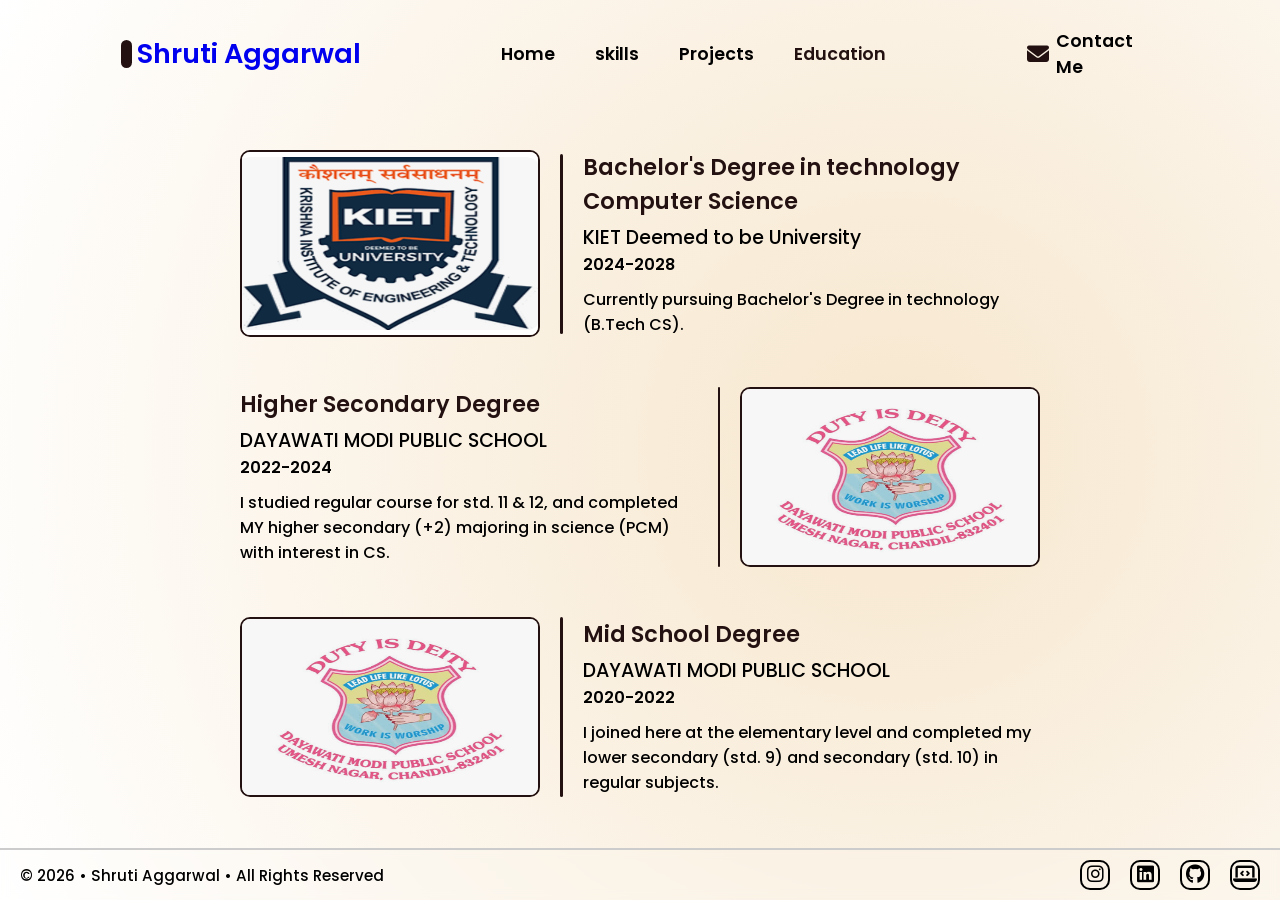
<file: SRC/pages/education.html>
<!DOCTYPE html>
<html>

<head>
    <meta charset="utf-8">
    <meta name="viewport" content="width=device-width, initial-scale=1">
    <title>Education</title>
    <link rel="stylesheet" type="text/css" href="../style/style.css">
    <link rel="icon" href="/Assets/favicons/favicon.png" type="image/png" sizes="32x32">

    <link rel="stylesheet" href="https://cdnjs.cloudflare.com/ajax/libs/font-awesome/6.2.0/css/all.min.css">
    <link rel="stylesheet" href="https://unpkg.com/boxicons@latest/css/boxicons.min.css">

</head>

<body>


    <header class="header" id="header">
        <a href="../../index.html" class="logo"><span class="main-icon"></span><span>Shruti Aggarwal</span></a>

        <div class="navbar">
            <a href="../../index.html">Home</a>
            <a href="./skills.html">skills</a>
            <a href="./projects.html">Projects</a>
            <a href="./education.html" class="active">Education</a>
        </div>

        <div class="main">
            <a href="./contact.html" class="user main-items"><i class="fas fa-envelope cm-icon"></i>Contact Me</a>
            <div class="main-items menu-icon-container" id="menu-icon-js">
                <div class="bx bx-menu" id="menu-icon"></div>
            </div>
        </div>
    </header>


    <div class="page">
        <main class="education-main">
            <div class="education-section">
                <div class="study first">
                    <div class="image">
                        <img src="../../Assets/education/three.jpg" alt="">
                    </div>
                    <div class="line"></div>
                    <div class="texts">
                        <div class="header">Bachelor's Degree in technology Computer Science</div>
                        <div class="name">KIET Deemed to be University</div>
                        <div class="year">2024-2028</div>
                        <div class="text">Currently pursuing Bachelor's Degree in technology (B.Tech CS).</div>
                    </div>
                </div>
                <div class="study second">
                    <div class="image">
                        <img src="../../Assets/education/one.png" alt="">
                    </div>
                    <div class="line"></div>
                    <div class="texts">
                        <div class="header">Higher Secondary Degree</div>
                        <div class="name">DAYAWATI MODI PUBLIC SCHOOL</div>
                        <div class="year">2022-2024</div>
                        <div class="text">I studied regular course for std. 11 & 12, and completed MY higher
                            secondary (+2) majoring in science (PCM) with interest in CS. </div>
                    </div>
                </div>
                <div class="study third">
                    <div class="image">
                        <img src="../../Assets/education/two.jpg" alt="">
                    </div>
                    <div class="line"></div>
                    <div class="texts">
                        <div class="header">Mid School Degree</div>
                        <div class="name">DAYAWATI MODI PUBLIC  SCHOOL</div>
                        <div class="year">2020-2022</div>
                        <div class="text">I joined here at the elementary level and completed
                            my lower secondary (std. 9) and secondary (std. 10) in regular subjects.</div>
                    </div>
                </div>
            </div>
        </main>
        <footer class="footer">
    <div class="left">
        &copy; 2026 • Shruti Aggarwal • All Rights Reserved
    </div>
    <div class="right">
        <div class="social">
            <a href="https://www.instagram.com/Shruti_agg2710/" target="_blank">
                <i class="fa-brands fa-instagram"></i>
            </a>
        </div>
        <div class="social">
            <a href="https://www.linkedin.com/in/shruti-aggarwal-098104346/" target="_blank">
                <i class="fa-brands fa-linkedin"></i>
            </a>
        </div>
        <div class="social">
            <a href="https://github.com/Shruti843989" target="_blank">
                <i class="fa-brands fa-github"></i>
            </a>
        </div>
        <div class="social">
            <a href="https://leetcode.com/u/shruti_agg2710/" target="_blank">
                <i class="fa-solid fa-laptop-code"></i>
            </a>
        </div>
    </div>
</footer>
    </div>





    <div class="nav-touch-close" id="nav-tc-js"></div>

    <script type="text/javascript" src="../script/script.js"></script>

</body>

</html>
</file>
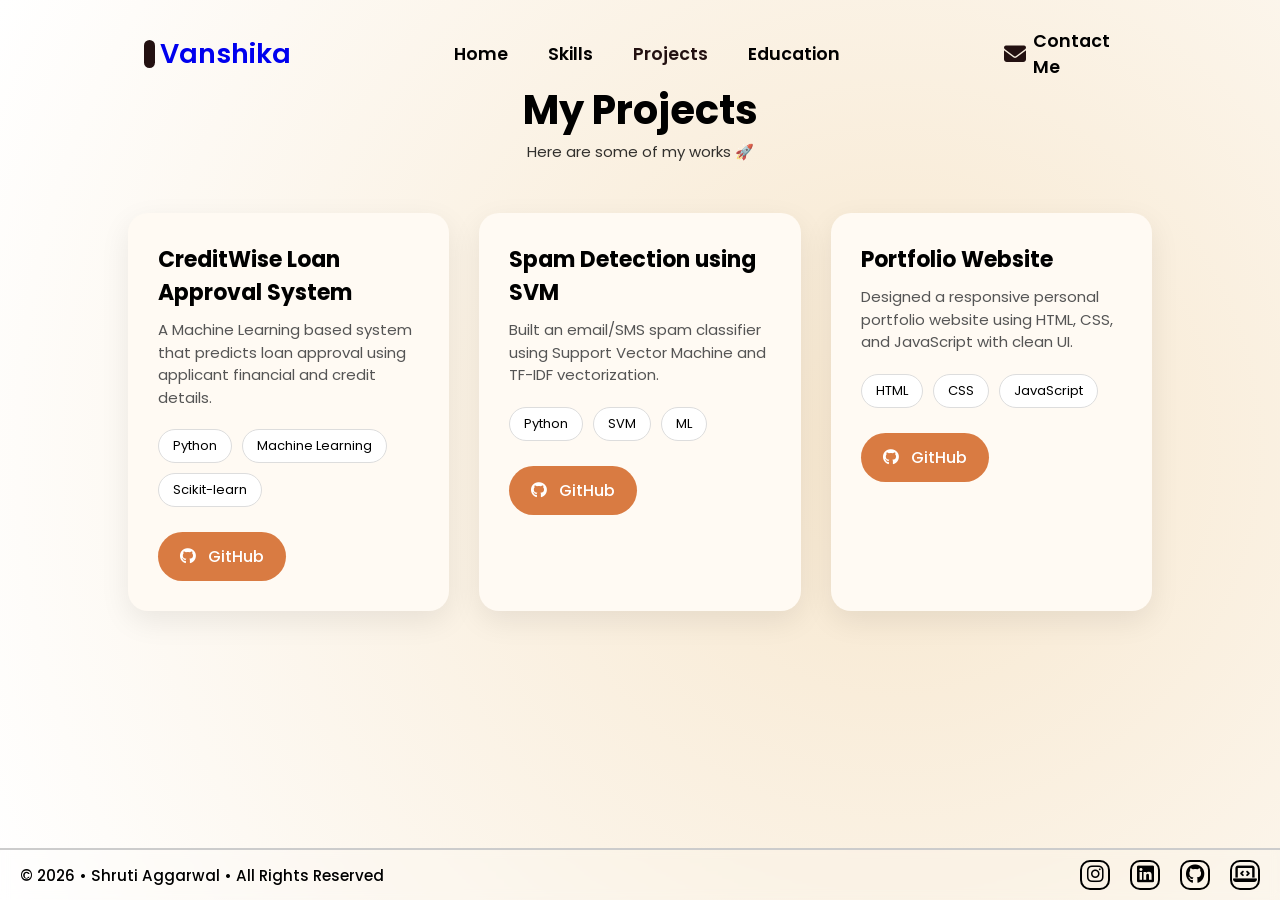
<file: SRC/pages/projects.html>
<!DOCTYPE html>
<html>

<head>
    <meta charset="utf-8">
    <meta name="viewport" content="width=device-width, initial-scale=1">
    <title>Projects</title>

    <link rel="stylesheet" type="text/css" href="../style/style.css">

    <link rel="stylesheet" href="https://cdnjs.cloudflare.com/ajax/libs/font-awesome/6.2.0/css/all.min.css">
    <link rel="stylesheet" href="https://unpkg.com/boxicons@latest/css/boxicons.min.css">
</head>

<body>

    <!-- HEADER -->
    <header class="header" id="header">
        <a href="../../index.html" class="logo">
            <span class="main-icon"></span>
            <span>Vanshika</span>
        </a>

        <div class="navbar">
            <a href="../../index.html">Home</a>
            <a href="./skills.html">Skills</a>
            <a href="./projects.html" class="active">Projects</a>
            <a href="./education.html">Education</a>
        </div>

        <div class="main">
            <a href="./contact.html" class="user main-items">
                <i class="fas fa-envelope cm-icon"></i>Contact Me
            </a>

            <div class="main-items menu-icon-container" id="menu-icon-js">
                <div class="bx bx-menu" id="menu-icon"></div>
            </div>
        </div>
    </header>

    <!-- PAGE -->
    <div class="page" style="min-height: 100vh; display: flex; flex-direction: column;">

        <main class="projects-main">

            <!-- TITLE -->
            <div class="projects-header">
                <h1>My Projects</h1>
                <p>Here are some of my works 🚀</p>
                <div class="border-line"></div>
            </div>

            <!-- PROJECTS -->
            <div class="projects-section">

                <div class="project-card">
                    <h2>CreditWise Loan Approval System</h2>
                    <p>
                        A Machine Learning based system that predicts loan approval
                        using applicant financial and credit details.
                    </p>
                    <div class="tech-stack">
                        <span>Python</span>
                        <span>Machine Learning</span>
                        <span>Scikit-learn</span>
                    </div>
                    <a href="https://github.com/Shruti843989/CreditWiseLoanApprovalSystem" target="_blank" class="github-btn">
                        <i class="fa-brands fa-github"></i> GitHub
                    </a>
                </div>

                <div class="project-card">
                    <h2>Spam Detection using SVM</h2>
                    <p>
                        Built an email/SMS spam classifier using Support Vector Machine
                        and TF-IDF vectorization.
                    </p>
                    <div class="tech-stack">
                        <span>Python</span>
                        <span>SVM</span>
                        <span>ML</span>
                    </div>
                    <a href="https://github.com/Shruti843989/Spam-Detection-using-SVM" target="_blank" class="github-btn">
                        <i class="fa-brands fa-github"></i> GitHub
                    </a>
                </div>

                <div class="project-card">
                    <h2>Portfolio Website</h2>
                    <p>
                        Designed a responsive personal portfolio website using
                        HTML, CSS, and JavaScript with clean UI.
                    </p>
                    <div class="tech-stack">
                        <span>HTML</span>
                        <span>CSS</span>
                        <span>JavaScript</span>
                    </div>
                    <a href="https://github.com/Shruti843989/Portfolio-Website" target="_blank" class="github-btn">
                        <i class="fa-brands fa-github"></i> GitHub
                    </a>
                </div>

            </div>
        </main>

        <!-- FOOTER -->
        <footer class="footer" style="margin-top: auto;">
            <div class="left">
                &copy; 2026 • Shruti Aggarwal • All Rights Reserved
            </div>
            <div class="right">
                <div class="social">
                    <a href="https://www.instagram.com/Shruti_agg2710/" target="_blank">
                        <i class="fa-brands fa-instagram"></i>
                    </a>
                </div>
                <div class="social">
                    <a href="https://www.linkedin.com/in/shruti-aggarwal-098104346/" target="_blank">
                        <i class="fa-brands fa-linkedin"></i>
                    </a>
                </div>
                <div class="social">
                    <a href="https://github.com/Shruti843989" target="_blank">
                        <i class="fa-brands fa-github"></i>
                    </a>
                </div>
                <div class="social">
                    <a href="https://leetcode.com/u/shruti_agg2710/" target="_blank">
                        <i class="fa-solid fa-laptop-code"></i>
                    </a>
                </div>
            </div>
        </footer>

    </div>

    <div class="nav-touch-close" id="nav-tc-js"></div>

    <script type="text/javascript" src="../script/script.js"></script>

</body>
</html>
</file>
<file: SRC/style/style.css>
@import url('https://fonts.googleapis.com/css2?family=Poppins:wght@300;400;500;600;700&display=swap');

* {
	padding: 0;
	margin: 0;
	box-sizing: border-box;
	font-family: 'Poppins', sans-serif;
	text-decoration: none;
	list-style: none;
}

:root {
	--bg-color: radial-gradient(circle at 70% 50%, #F7E7CE 0%, #FFFFFF 100%);
	--text-color: ;
	--main-color: rgb(35, 17, 17);
}

body {
	min-height: 100vh;
	background: var(--bg-color);
	color: var(--text-color);
}

header {
	position: fixed;
	width: 100%;
	top: 0;
	right: 0;
	z-index: 117;
	display: flex;
	align-items: center;
	/* justify-content: space-between; */
	justify-content: space-evenly;
	background: var(--text-color);
	/* padding: 28px 12%; */
	padding: 28px 0px;
	transition: all .50s ease;
	/* backdrop-filter: blur(4px); */
}
header.scrolled {
	backdrop-filter: blur(4px);
}
.logo {
	display: flex;
	align-items: center;
	/* margin-right: 25px; */
}

.logo .main-icon {
	width: 0.7rem;
	height: 1.7rem;
	margin-right: 5px;
	background-color: var(--main-color);
	border-radius: 50px;
}

.logo span {
	color: var(--text-color);
	font-size: 1.7rem;
	font-weight: 600;
}

.navbar {
	display: flex;
}

.navbar a {
	position: relative;
	color: var(--text-color);
	font-size: 1.1rem;
	font-weight: 600;
	padding: 5px 0;
	margin: 0px 20px;
	transition: all .50s ease;
	display: flex;
	justify-content: center;
}

.navbar a::before {
	content: "";
	position: absolute;
	top: 0;
	width: 0px;
	height: 2px;
	border-radius: 10px;
	background-color: var(--text-color);
	transition: all 0.3s ease;
	opacity: 0;
}

.navbar a:hover::before {
	width: 100%;
	opacity: 1;
}

.navbar a:hover {
	color: var(--main-color);
	transform: scale(1.1);
}

.header .navbar a.active,
.header .main a.active {
	color: var(--main-color);
}


.header .main {
	display: flex;
	align-items: center;
	/* border: 2px solid; */
	/* margin-left: 25px; */
}

.header .main a {
	width: 132.4417px;
	/* width: fit-content; */
	justify-content: right;
	color: var(--text-color);
	font-size: 1.1rem;
	font-weight: 600;
	transition: all .50s ease;
}

.header .main .user .cm-icon {
	font-size: 22px;
}

.user {
	display: flex;
	align-items: center;
}

.user i {
	color: var(--main-color);
	font-size: 28px;
	margin-right: 7px;
}

.main a:hover {
	color: var(--main-color);
}

#menu-icon {
	font-size: 35px;
	color: var(--text-color);
	cursor: pointer;
	z-index: 114;
	display: none;
}

.about {
	/* position: relative;
	top: 150px; */
	width: 100%;
	padding-top: 150px;
	/* margin-top: 150px; */
	/* height: 100vh; */
	min-width: 250px;
	display: flex;
	justify-content: center;
	align-items: center;
}

.about-content {
	max-width: 1000px;
	padding: 0px 20px;
	display: flex;
	justify-content: center;
	align-items: center;
	flex-direction: row;
}

.column.left {
	text-align: left;
	/* padding-left: 20px; */
	max-width: 70%;
}

.column.right {
	order: 1;
	width: fit-content;
	display: flex;
	align-items: center;
	justify-content: left;
}


.column.right img {
	max-width: 250px;
	margin-left: 50px;
	border-radius: 20px 100px 20px 20px;
	box-shadow: 0 0 10px rgba(0, 0, 0, 0.2);

}

.about .text {
	font-size: 2rem;
	font-weight: bold;
	color: var(--text-color);
}

.about .iAm {
	color: #4e54c8;
}

.about p {
	font-size: 1.2rem;
	font-weight: 500;
	margin-top: 20px;
	color: var(--text-color);
}

.about .buttons {
	margin-top: 20px;
	display: flex;
	column-gap: 20px;
}

.about a {
	display: inline-block;
	/* margin-top: 20px; */
	padding: 10px 20px;
	background-color: var(--main-color);
	color: #fff;
	text-decoration: none;
	border-radius: 5px;
	font-size: 1rem;
	font-weight: 500;
	transition: 0.3s;
}

.about a:hover {
	background-color: #4e54c8;
}

.about .cm-button {
	color: var(--text-color);
	/* font-weight: 600; */
	background-color: transparent;
	outline: 2px solid var(--main-color);
}

.about .cm-button:hover {
	/* font-weight: 500; */
	color: white;
	outline: none;
}

.nav-touch-close {
	position: fixed;
	display: none;
	top: 0;
	width: 100%;
	height: 100%;
	background: rgba(255, 255, 255, 0.1);
	backdrop-filter: blur(4px);
	cursor: pointer;
	z-index: 100;
}

.nav-touch-close-open {
	display: block;
}

.nav-LR-TC {
	background: transparent;
	backdrop-filter: none;
}

@media (max-width: 1200px) {
	header {
		padding: 14px 2%;
		transition: .2s;
		justify-content: space-between;
	}

	.navbar a {
		padding: 5px 0;
		margin: 0px 20px;
	}
}

@media (max-width: 850px) {
	/* .about {
		display: inline;
	} */

	.about-content {
		/* position: relative; */
		display: block;
		padding: 0px;
		/* top: 100px; */
		max-width: 100%;
		height: 100%;
	}

	.about-content .column.left {
		max-width: 100%;
		margin-left: 20px;
		margin-right: 20px;
		padding: 0px;
		text-align: center;
	}


	.about-content .column.left .text {
		margin-top: 20px;
		font-size: 1.8rem;
	}

	.about-content .column.left p {
		margin: 0px;
		font-size: 1.1rem;
		margin-top: 10px;
	}

	.about .about-content .buttons {
		display: block;
		margin: 0px;
	}

	.about-content .column.left a {
		margin: 0px;
		margin-top: 20px;
		margin-right: 10px;
		margin-left: 10px;

	}

	.about-content .column.right {
		width: 100%;
		display: flex;
		justify-content: center;
		align-items: center;
	}

	.about-content .column.right img {
		margin: 0px;
	}
}

@media (max-width: 1100px) {
	.main .main-items {
		margin-right: 12px;
	}

	.main .menu-icon-container {
		position: relative;
		margin-right: 5px;
		width: 30px;
		height: 30px;
		border-radius: 5px;
		/* background: grey; */
		border: 2px solid #ccc;
		box-shadow: 0 0 10px rgba(0, 0, 0, 0.1);
		background: rgba(255, 255, 255, 0.1);
		backdrop-filter: blur(4px);
		cursor: pointer;
		display: flex;
		justify-content: center;
		align-items: center;
		z-index: 113;
	}

	.header .main a {
		width: 132.6px;
	}

	#menu-icon {
		display: block;
	}

	.navbar {
		position: absolute;
		top: 100%;
		right: -100%;
		width: auto;
		height: auto;
		/* background: grey; */
		border: 2px solid #ccc;
		box-shadow: 0 0 10px rgba(0, 0, 0, 0.1);
		background: rgba(255, 255, 255, 0.1);
		backdrop-filter: blur(4px);
		display: flex;
		flex-direction: column;
		justify-content: flex-start;
		align-items: center;
		border-radius: 10px;
		transition: all .50s ease;
	}

	.navbar a {
		display: block;
		margin: 12px 0;
		padding: 0px 25px;
		transition: all .50s ease;
	}

	.navbar a:before,
	.navbar a:after {
		display: none;
	}

	.navbar a:hover {
		color: var(--text-color);
		transform: translateY(5px);
	}

	.navbar.open {
		right: 2%;
	}

}


.contact-main {
	width: 100%;
	/* height: 100vh; */
	padding-top: 150px;
	display: flex;
	align-items: center;
	justify-content: center;
}

.contact-main .contact-full {
	min-width: 570px;
	padding: 20px;
	padding-top: 0px;
	display: flex;
	align-items: center;
	justify-content: center;
}

.contact-main .mobile-show {
	position: absolute;
	visibility: hidden;
}

.contact-main .contact-section {
	width: 400px;
	min-width: 320px;
	color: var(--text-color);
	height: 400px;
	padding: 20px;
	position: relative;
	display: flex;
	flex-direction: column;
	justify-content: space-around;
	/* top: 40px; */
	border-top: 2px solid #ccc;
	border-bottom: 2px solid #ccc;
	border-left: 2px solid #ccc;
	border-radius: 10px 0px 0px 10px;
	box-shadow: 0 0 10px rgba(0, 0, 0, 0.1);
	background: rgba(255, 255, 255, 0.1);
	backdrop-filter: blur(4px);
}

.contact-main .contact-section .cs-item {
	display: flex;
	align-items: center;
}

.contact-main .contact-section .text {
	width: 200px;
	display: flex;
	flex-direction: column;
}

.contact-main .contact-section .icon {
	width: 70px;
	/* min-width: 70px; */
	height: 70px;
	border: 2.5px solid var(--main-color);
	border-radius: 100px;
	color: var(--main-color);
	font-size: 35px;
	display: flex;
	align-items: center;
	justify-content: center;
}

.contact-main .contact-section .placeHolder {
	width: fit-content;
	height: fit-content;
	display: flex;
	align-items: center;
	padding-left: 10px;
	font-size: 1.1rem;
	font-weight: 600;
	color: var(--main-color);
	/* background: lightcoral; */
}

.contact-main .contact-section .info {
	width: fit-content;
	height: fit-content;
	padding-left: 10px;
	/* font-size: large; */
	font-weight: 500;
	/* background: lightgoldenrodyellow; */
}


.contact-main .contact-form {
	width: 400px;
	min-width: 250px;
	position: relative;
	/* top: 40px; */
	text-align: center;
	padding: 20px;
	border: 2px solid #ccc;
	border-radius: 10px;
	color: var(--main-color);
	box-shadow: 0 0 10px rgba(0, 0, 0, 0.1);
	background: rgba(255, 255, 255, 0.1);
	backdrop-filter: blur(4px);
}

.contact-main .contact-section.csa-cs {
	border-right: 2px solid #ccc;
	border-radius: 10px;
}

.contact-main .contact-form.csa-cf {
	border-left: none;
	border-radius: 0px 10px 10px 0px;

}

.contact-main .contact-section .cs-top {
	width: 100%;
	padding-right: 15px;
	display: flex;
	flex-direction: column;
	/* justify-content: center; */
	align-items: center;
}

.contact-main .contact-section h1,
.contact-main .contact-form h1 {
	font-size: 1.5em;
	color: var(--text-color);
}

.contact-main .contact-section .border-line,
.contact-main .contact-form .border-line {
	width: 100%;
	height: 2px;
	background-color: var(--main-color);
}

.contact-main .contact-section .border-line {
	margin-bottom: 25px;
}

.contact-main .contact-form .contact-submit-after {
	/* height: 350px; */
	/* margin-top: 10px; */
	padding: 30px 0px 10px 0px;
	/* display: flex; */
	display: none;
	justify-content: center;
	align-items: center;
}

.contact-main .contact-form .form-section.hide {
	display: none;
}

.contact-main .contact-form .contact-submit-after.show {
	display: flex;
}

.contact-main .contact-form .contact-submit-after .box {
	/* background-color:cornsilk; */
	width: 335px;
	padding: 20px;
	border-radius: 10px;
	display: flex;
	flex-direction: column;
	justify-content: center;
	align-items: center;
	border: 2px solid #ccc;
	box-shadow: 0 0 10px rgba(0, 0, 0, 0.1);
	background: rgba(255, 255, 255, 0.1);
	backdrop-filter: blur(4px);

}

.contact-main .contact-form .contact-submit-after .csa-icon {
	font-size: 5rem;
	color: lightseagreen;
	margin-bottom: 20px;
}

.contact-main .contact-form .contact-submit-after .csa-text {
	font-size: 1.2rem;
	color: var(--text-color);
	font-weight: 500;
	margin-bottom: 10px;
}

.contact-main .contact-form .contact-submit-after .csa-ok {
	width: fit-content;
	color: white;
	font-size: 1.1rem;
	font-weight: 500;
	padding: 2px 8px;
	border-radius: 5px;
	cursor: pointer;
	background-color: var(--main-color);
	transition: 0.3s;
}

.contact-main .contact-form .contact-submit-after .csa-ok:hover {
	background-color: #4e54c8;
}

.contact-main .contact-form .name-section {
	margin-top: 25px;
}

.contact-main label {
	display: block;
	margin-bottom: 10px;
	color: var(--text-color);
	font-weight: 600;
}

.contact-main input[type="text"],
.contact-main input[type="email"],
.contact-main textarea {
	width: 100%;
	padding: 10px;
	margin-bottom: 20px;
	border: 1px solid #ccc;
	border-radius: 5px;
	font-size: 16px;
	outline: none;
}


.contact-main textarea {
	resize: none;
	margin-bottom: 0px;
}

.contact-main .contact-form .email-error,
.contact-main .contact-form .error {
	/* background-color: gray; */
	width: fit-content;
	display: none;
	justify-content: center;
	align-items: center;
	font-size: 1.1rem;
	border: 2px solid var(--main-color);
	border-radius: 5px;
	padding: 5px;
	margin: 10px auto 0px auto;
}

.contact-main .contact-form .error-show {
	display: flex;
}

.contact-main .contact-form .error-icon {
	font-size: 1.4rem;
	margin-right: 5px;
}


.contact-main button[type="submit"] {
	background-color: var(--main-color);
	color: white;
	padding: 10px 20px;
	border: none;
	border-radius: 5px;
	margin-top: 20px;
	font-size: 1rem;
	font-weight: 500;
	cursor: pointer;
	transition: 0.3s;
}

.contact-main button[type="submit"]:hover {
	background-color: #4e54c8;
}

.contact-main .contact-form .contact-button .line {
	display: inline-block;
	width: 15px;
	height: 15px;
	border-radius: 15px;
	background-color: var(--main-color);
}

.contact-main .contact-form .contact-button.loading {
	height: 55px;
	width: 97.7px;
	background-color: gray;
}

.contact-main .contact-form .contact-load {
	display: none;
}

.contact-main .contact-form .contact-load.show {
	display: block;
}

.contact-main .contact-form .contact-button .submit-text.hide {
	display: none;
}

.contact-main .contact-form .contact-load .line:nth-last-child(1) {
	animation: loadingA 1.5s 1s infinite;
}

.contact-main .contact-form .contact-load .line:nth-last-child(2) {
	animation: loadingA 1.5s 0.5s infinite;
}

.contact-main .contact-form .contact-load .line:nth-last-child(3) {
	animation: loadingA 1.5s 0s infinite;
}

@keyframes loadingA {
	0% {
		height: 15px;
	}

	50% {
		height: 35px;
	}

	100% {
		height: 15px;
	}
}

@media (max-width: 610px) {

	.contact-main {
		display: block;
	}

	.contact-main .contact-full {
		min-width: fit-content;
		display: block;
		padding: 0px;
		/* margin-left: auto;
		margin-right: auto; */
		/* position: relative;
		top: 100px; */
	}

	.contact-main .mobile-show {
		position: relative;
		visibility: visible;
	}

	.contact-main .contact-full .contact-section {
		width: 85%;
		min-width: 300px;
		height: fit-content;
		padding: 20px 0px 25px 15px;
		margin-right: auto;
		margin-left: auto;
		border-right: 2px solid #ccc;
		border-radius: 10px;
	}

	.contact-main .contact-section .cs-item {
		margin-bottom: 35px;
	}

	.contact-main .contact-section .cs-item.address {
		margin-bottom: 0px;
	}

	.contact-main .contact-section .icon {
		width: 50px;
		height: 50px;
		font-size: 25px;
	}

	.contact-main .contact-full .contact-form {
		margin-top: 25px;
		width: 85%;
		min-width: 300px;
		border-left: 2px solid #ccc;
		margin-right: auto;
		margin-left: auto;
		border-radius: 10px;
	}

	.contact-main .contact-form .contact-submit-after .box {
		width: auto;
	}


	.contact-main .contact-form .border-line {
		height: 2px;
	}

}

.skills-main {
	width: 100%;
	/* height: fit-content; */
	padding-top: 95px;
	display: flex;
	justify-content: center;
	align-items: center;
}

.skills-main .skills-section {
	width: 1000px;
	/* margin-bottom: -40px; */
}

.skills-main .skills-section .header {
	display: flex;
	flex-direction: column;
	justify-content: center;
	align-items: center;
	margin-bottom: 40px;
}

.skills-main .skills-section .header .text {
	font-size: 1.5rem;
	font-weight: 600;
}

.skills-main .skills-section .header .border-line {
	width: 140px;
	height: 4px;
	border-radius: 100px;
	background-color: var(--main-color);
}

.skills-main .skills-section .skills {
	display: flex;
	flex-direction: row;
	justify-content: space-around;
	flex-wrap: wrap;
	row-gap: 50px;
}

.skills-main .skills-section .skills .skills-group-row {
	/* width: 40%; */
	width: 400px;
	/* min-width: 300px; */
	border: 2px solid #ccc;
	border-radius: 10px;
	margin-left: 20px;
	margin-right: 20px;
	padding: 20px 10px 10px 10px;
	box-shadow: 0 0 10px rgba(0, 0, 0, 0.1);
	background: rgba(255, 255, 255, 0.1);
	backdrop-filter: blur(4px);
}

@media (max-width: 700px) {
	.skills-main .skills-section .skills .skills-group-row {
		width: 85%;
		min-width: 250px;
	}
}

.skills-main .skills-section .skills .skills-group-row .skills-group-header {
	width: fit-content;
	font-size: 1.35rem;
	font-weight: 600;
	color: var(--text-color);
	/* margin-top: 20px; */
	margin-left: auto;
	margin-right: auto;
}

.skills-main .skills-section .skills-group-row .border-line {
	width: 100%;
	height: 4px;
	border-radius: 100px;
	background-color: var(--main-color);
	margin-top: 5px;
	margin-bottom: 25px;
}

.skills-main .skills-section .skills-group-row .skill {
	/* width: 100%; */
	/* height: 100px; */
	margin-bottom: 25px;
	display: flex;
	flex-direction: row;
}

.skills-main .skills-section .skills-group-row .skill-block {
	width: 100%;
	padding-left: 10px;
}

.skills-main .skills-section .skills-group-row .icon {
	display: flex;
	justify-content: center;
	align-items: center;
}

.skills-main .skills-section .skills-group-row .icon-img {
	width: 55px;
	aspect-ratio: 1;
	display: flex;
	justify-content: center;
	align-items: center;
	font-size: 30px;
	color: var(--text-color);
	border: 3px solid var(--main-color);
	border-radius: 25%;
}

.skills-main .skills-section .skills-group-row .progress-block {
	width: fit-content;
	height: fit-content;
	padding: 0px 5px;
	border-radius: 50px;
	margin-top: 5px;
	margin-left: 50%;
	transform: translate(-20px, 0px);
	background-color: var(--main-color);
	color: white;
	font-size: 0.8em;
}

.skills-main .skills-section .skills-group-row .progress-bar {
	width: 100%;
	height: 7px;
	margin-top: 5px;
	background: gray;
	border-radius: 20px;
}

.skills-main .skills-section .skills-group-row .progress-per {
	width: 50%;
	height: 7px;
	border-radius: 20px;
	background-color: var(--main-color);
}

.skills-main .skills-section .skills-group-row .block-header {
	color: var(--text-color);
	/* font-size: 1.05rem; */
	font-weight: 600;
}

.skills-main .skills-section .skills-group-row .block-section {
	font-size: 0.85rem;
	font-weight: 600;
}
/* ============================= */
/* Updated Technical Skills Bars */
/* ============================= */

.skills-main .skills-section .skills-group-row .java .progress-block {
	margin-left: 80%;
}
.skills-main .skills-section .skills-group-row .java .progress-per {
	width: 80%;
}

.skills-main .skills-section .skills-group-row .python .progress-block {
	margin-left: 75%;
}
.skills-main .skills-section .skills-group-row .python .progress-per {
	width: 75%;
}

.skills-main .skills-section .skills-group-row .sql .progress-block {
	margin-left: 70%;
}
.skills-main .skills-section .skills-group-row .sql .progress-per {
	width: 70%;
}

.skills-main .skills-section .skills-group-row .ml .progress-block {
	margin-left: 65%;
}
.skills-main .skills-section .skills-group-row .ml .progress-per {
	width: 65%;
}

.skills-main .skills-section .skills-group-row .communication .progress-block {
	margin-left: 85%;
}

.skills-main .skills-section .skills-group-row .communication .progress-per {
	width: 85%;
}

.skills-main .skills-section .skills-group-row .team-work .progress-block {
	margin-left: 70%;
}

.skills-main .skills-section .skills-group-row .team-work .progress-per {
	width: 70%;
}

.skills-main .skills-section .skills-group-row .management .progress-block {
	margin-left: 65%;
}

.skills-main .skills-section .skills-group-row .management .progress-per {
	width: 65%;
}

.skills-main .skills-section .skills-group-row .creativity .progress-block {
	margin-left: 80%;
}

.skills-main .skills-section .skills-group-row .creativity .progress-per {
	width: 80%;
}

.education-main {
	padding-top: 150px;
	width: 100%;
	display: flex;
	justify-content: center;
	flex-direction: row;
	/* align-items: center; */
}

.education-main .education-section {
	/* position: relative; */
	/* top: 150px; */
	width: fit-content;
	min-width: 770px;
	max-width: 800px;
	display: flex;
	flex-direction: column;
	align-items: center;
	row-gap: 50px;
	/* margin-left: auto;
	margin-right: auto; */
	box-sizing: content-box;
	padding-left: 20px;
	padding-right: 20px;
}

.education-main .education-section .study {
	/* height: 190px; */
	display: flex;
	flex-direction: row;
	/* margin-bottom: 50px; */
	/* justify-content: space-between; */
}

.education-main .education-section .study .image {
	display: flex;
	justify-content: center;
}

.education-main .education-section .study .image img {
	width: 300px;
	/* height: 180px; */
	aspect-ratio: 300/180;
	/* min-width: 200px; */
	border-radius: 10px;
	border: 2px solid var(--main-color);
}

.education-main .education-section .study .line {
	min-width: 2.5px;
	height: 180px;
	margin-top: auto;
	margin-bottom: auto;
	border-radius: 10px;
	margin-left: 20px;
	margin-right: 20px;
	background-color: var(--main-color);
}

.education-main .education-section .study.second .image {
	order: 2;
}

.education-main .education-section .study.second .line {
	order: 1;
}

.education-main .education-section .study.second .texts {
	order: 0;
}

@media (max-width: 850px) {
	.education-main .education-section .study {
		flex-direction: column;
		border: 2px solid #ccc;
		border-radius: 20px;
		padding: 10px;
		box-shadow: 0 0 10px rgba(0, 0, 0, 0.1);
		background: rgba(255, 255, 255, 0.1);
		backdrop-filter: blur(4px);
	}

	.education-main .education-section {
		min-width: 250px;
		width: 85%;
	}

	.education-main .education-section .study .image img {
		width: 85%;
		min-width: 250px;
	}

	.education-main .education-section .study .line {
		width: 100%;
		height: 4px;
		margin: 0px;
		margin-top: 20px;
		margin-bottom: 5px;
	}

	.education-main .education-section .study .texts {
		display: flex;
		flex-direction: column;
		justify-content: center;
		align-items: center;
	}

	.education-main .education-section .study.second .image {
		order: 2;
	}

	.education-main .education-section .study.second .line {
		order: 3;
	}

	.education-main .education-section .study.second .texts {
		order: 4;
	}

	.education-main .education-section .study .texts .header {
		text-align: center;
	}

	.education-main .education-section .study .texts .name {
		text-align: center;
	}

	.education-main .education-section .study .texts .year {
		text-align: center;
	}

	.education-main .education-section .study .texts .text {
		text-align: center;
	}
}

.education-main .education-section .study .texts .header {
	font-size: 1.4rem;
	font-weight: 600;
	color: var(--main-color);
}

.education-main .education-section .study .texts .name {
	font-size: 1.2rem;
	font-weight: 500;
	color: var(--text-color);
	margin-top: 5px;
}

.education-main .education-section .study .texts .year {
	font-weight: 600;
	color: var(--text-color);
}

.education-main .education-section .study .texts .text {
	font-weight: 500;
	color: var(--text-color);
	/* text-align: justify; */
	margin-top: 10px;
}

.page {
	min-height: 100vh;
	display: flex;
	flex-direction: column;
}

.footer {
	width: 100%;
	display: flex;
	align-items: center;
	justify-content: space-between;
	padding: 10px 20px;
	border-top: 2px solid #ccc;
	background: rgba(255, 255, 255, 0.1);
	backdrop-filter: blur(4px);
	margin-top: auto;
}


.footer .left {
	font-size: 0.95rem;
	font-weight: 500;
	text-align: center;
}

.footer .right {
	display: flex;
	flex-direction: row;
	column-gap: 20px;
}

.footer .right .social {
	width: 30px;
	height: 30px;
	border: 2px solid var(--text-color);
	border-radius: 10px;
	font-size: 1.2rem;
	transition: 0.3s;
}

.footer .right .social a {
	color: var(--text-color);
	transition: 0.3s;
	width: 100%;
	height: 100%;
	display: flex;
	justify-content: center;
	align-items: center;
	border-radius: 10px;
}

.footer .right .social:hover {
	color: var(--main-color);
	border: 2px solid var(--main-color);
}

.footer .right .social:hover a {
	color: var(--main-color);
}

@media (max-width: 700px) {
	.footer {
		flex-direction: column;
		row-gap: 10px;
	}
}
.projects-main {
	flex: 1;
	padding: 80px 10%;
}
.projects-header {
    text-align: center;
    margin-bottom: 50px;
}

.projects-header h1 {
    font-size: 40px;
}

.projects-header p {
    font-size: 15px;
    opacity: 0.8;
}

.projects-section {
    display: grid;
    grid-template-columns: repeat(auto-fit, minmax(260px, 1fr));
    gap: 25px;
}

/* PROJECT BOX STYLE */
.projects-section {
    display: grid;
    grid-template-columns: repeat(auto-fit, minmax(300px, 1fr));
    gap: 30px;
    margin-top: 40px;
}

.project-card {
    background: #fffaf3;
    padding: 30px;
    border-radius: 20px;
    box-shadow: 0 10px 30px rgba(0,0,0,0.08);
    transition: transform 0.3s ease;
}

.project-card:hover {
    transform: translateY(-8px);
}

.project-card h2 {
    margin-bottom: 10px;
    font-size: 22px;
}

.project-card p {
    font-size: 15px;
    color: #555;
    margin-bottom: 20px;
    line-height: 1.5;
}

.tech-stack {
    display: flex;
    flex-wrap: wrap;
    gap: 10px;
    margin-bottom: 25px;
}

.tech-stack span {
    padding: 6px 14px;
    border-radius: 20px;
    font-size: 13px;
    background: #fff;
    border: 1px solid #ddd;
}

.github-btn {
    display: inline-block;
    padding: 12px 22px;
    background: #d97b42;
    color: white;
    border-radius: 30px;
    text-decoration: none;
    font-weight: 500;
}

.github-btn i {
    margin-right: 8px;
}

.github-btn:hover {
    background: #bf6735;
}
</file>
